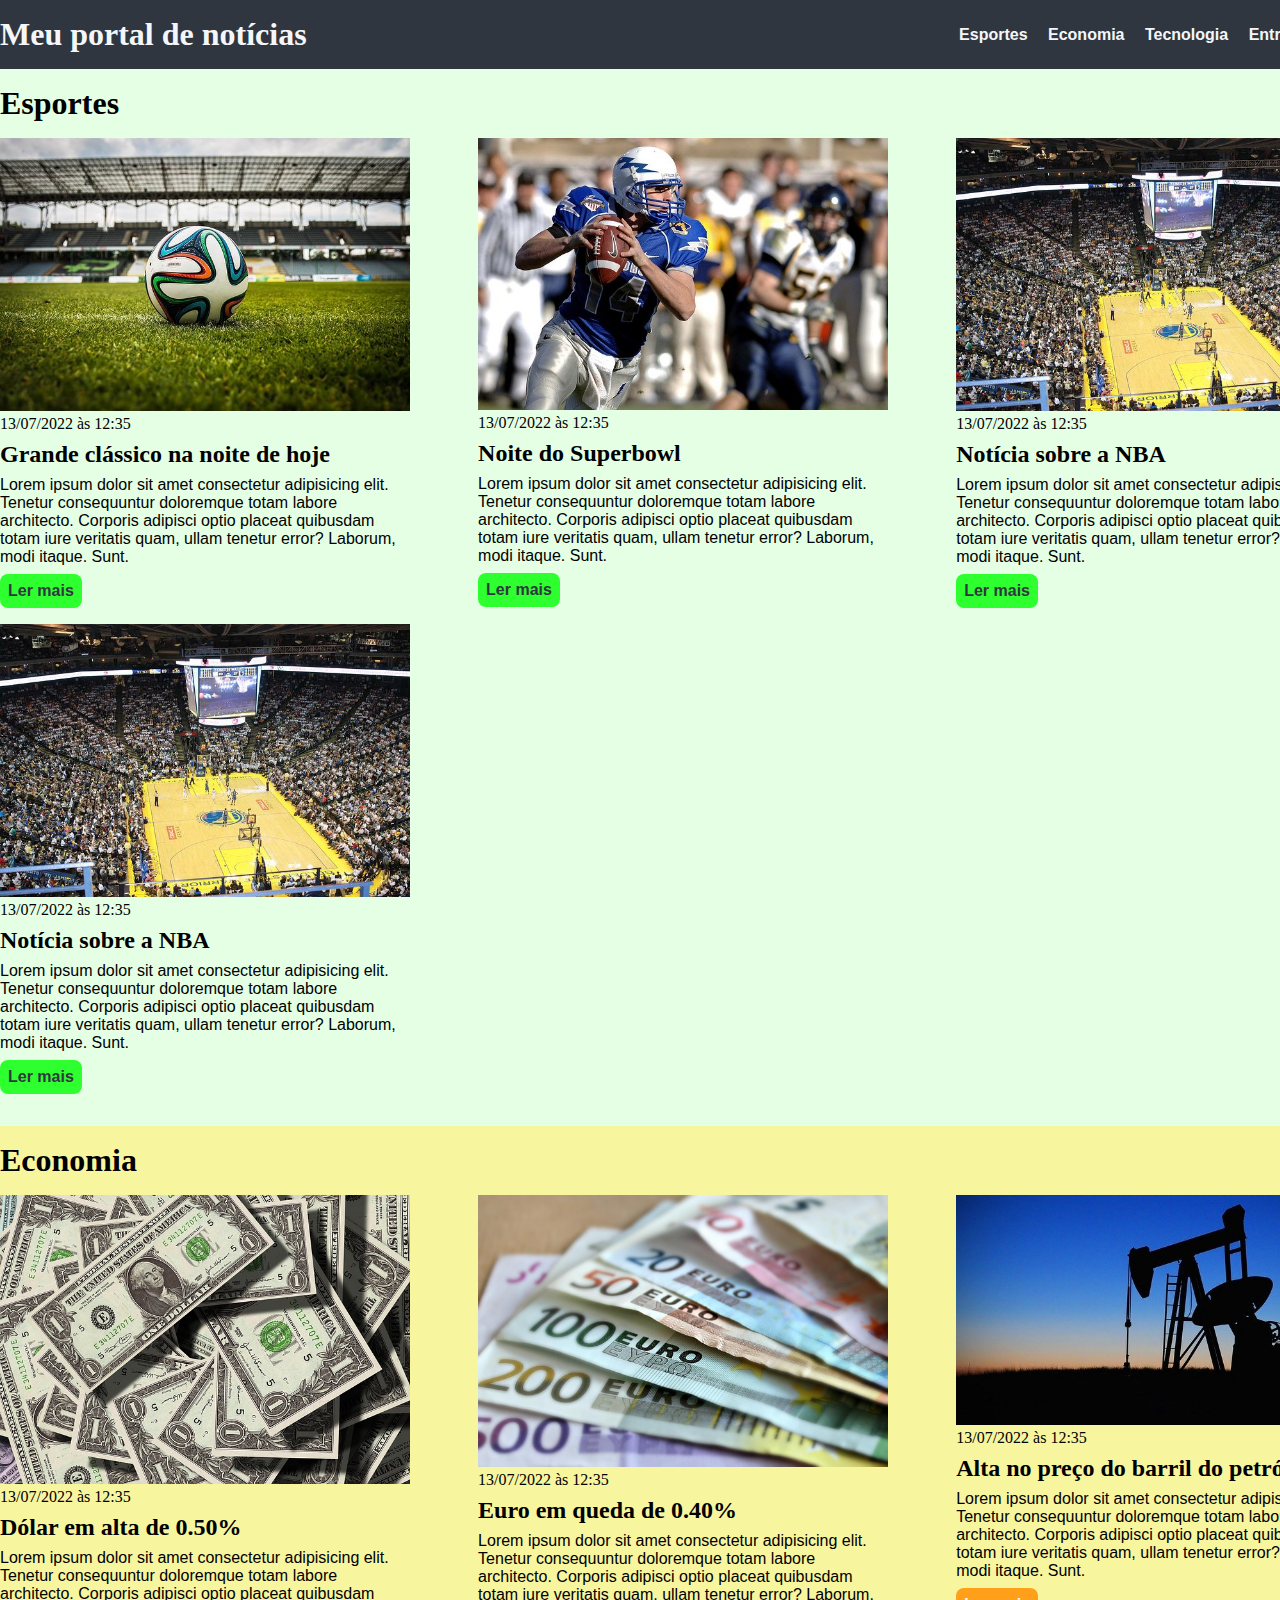
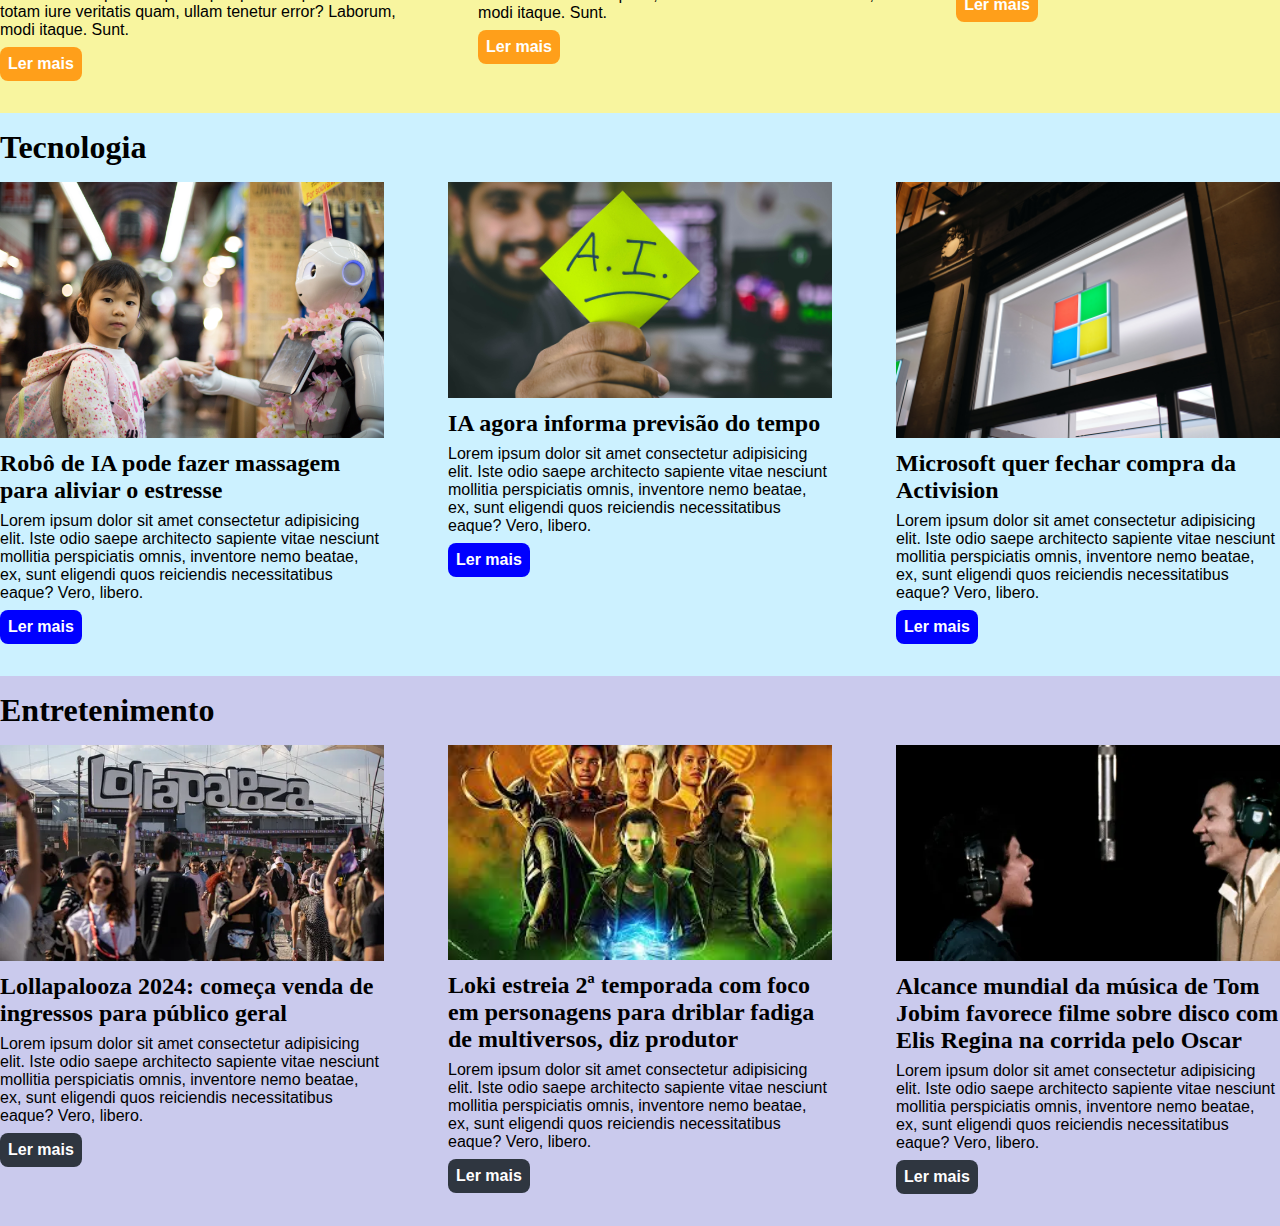
<file: modulo css/index.html>
<!DOCTYPE html>
<html lang="pt-BR">
<head>
    <meta charset="UTF-8">
    <meta http-equiv="X-UA-Compatible" content="IE=edge">
    <meta name="viewport" content="width=device-width, initial-scale=1.0">
    <title>Meu portal de notícias</title>
    <link rel="stylesheet" href="./main.css" />
</head>
<body>
    <header>
        <div class="container">
            <h1>Meu portal de notícias</h1>
            <nav>
                <ul>
                    <li>
                        <a href="#sports" title="Ir para a seção de esportes">Esportes</a>
                    </li>
                    <li>
                        <a href="#economy" title="Ir para a seção de notícias">Economia</a>
                    </li>
                    <li>
                        <a href="#tech">Tecnologia</a>
                    </li>
                    <li>
                        <a href="#entertainment">Entretenimento</a>
                    </li>
                </ul>
            </nav>
        </div>
    </header>
    <section id="sports">
        <div class="container">
            <h2>Esportes</h2>
            <div class="articles">
                <article>
                    <img src="./imagens/futebol.jpg" alt="Bola de futebol no gramado" />
                    <header>
                        <time class="creation-date">13/07/2022 às 12:35</time>
                    </header>
                    <h3>Grande clássico na noite de hoje</h3>
                    <p>
                        Lorem ipsum dolor sit amet consectetur adipisicing elit. Tenetur consequuntur doloremque totam labore architecto. Corporis adipisci optio placeat quibusdam totam iure veritatis quam, ullam tenetur error? Laborum, modi itaque. Sunt.
                    </p>
                    <a href="#" title="Leia a notícia completa">Ler mais</a>
                </article>
                <article>
                    <img src="./imagens/futebol-americano.jpg" alt="Jogador de futebol americano correndo com a bola na mão" />
                    <header>
                        <time class="creation-date">13/07/2022 às 12:35</time>
                    </header>
                    <h3>Noite do Superbowl</h3>
                    <p>
                        Lorem ipsum dolor sit amet consectetur adipisicing elit. Tenetur consequuntur doloremque totam labore architecto. Corporis adipisci optio placeat quibusdam totam iure veritatis quam, ullam tenetur error? Laborum, modi itaque. Sunt.
                    </p>
                    <a href="#" title="Leia a notícia completa">Ler mais</a>
                </article>
                <article>
                    <img src="./imagens/basquete.jpg" title="Vista aérea de uma quadra de basquete" />
                    <header>
                        <time class="creation-date">13/07/2022 às 12:35</time>
                    </header>
                    <h3>Notícia sobre a NBA</h3>
                    <p>
                        Lorem ipsum dolor sit amet consectetur adipisicing elit. Tenetur consequuntur doloremque totam labore architecto. Corporis adipisci optio placeat quibusdam totam iure veritatis quam, ullam tenetur error? Laborum, modi itaque. Sunt.
                    </p>
                    <a href="#" title="Leia a notícia completa">Ler mais</a>
                </article>
                <article>
                    <img src="./imagens/basquete.jpg" title="Vista aérea de uma quadra de basquete" />
                    <header>
                        <time class="creation-date">13/07/2022 às 12:35</time>
                    </header>
                    <h3>Notícia sobre a NBA</h3>
                    <p>
                        Lorem ipsum dolor sit amet consectetur adipisicing elit. Tenetur consequuntur doloremque totam labore architecto. Corporis adipisci optio placeat quibusdam totam iure veritatis quam, ullam tenetur error? Laborum, modi itaque. Sunt.
                    </p>
                    <a href="#" title="Leia a notícia completa">Ler mais</a>
                </article>
            </div>
        </div>
    </section>

    <section id="economy">
        <div class="container">
            <h2>Economia</h2>
            <div class="articles">
                <article>
                    <img src="./imagens/dolares.jpg" alt="Muitos dólares" />
                    <header>
                        <time class="creation-date">13/07/2022 às 12:35</time>
                    </header>
                    <h3>Dólar em alta de 0.50%</h3>
                    <p>
                        Lorem ipsum dolor sit amet consectetur adipisicing elit. Tenetur consequuntur doloremque totam labore architecto. Corporis adipisci optio placeat quibusdam totam iure veritatis quam, ullam tenetur error? Laborum, modi itaque. Sunt.
                    </p>
                    <a href="#" title="Leia a notícia completa">Ler mais</a>
                </article>
                <article>
                    <img src="./imagens/euro.jpg" alt="Várias notas de euro" />
                    <header>
                        <time class="creation-date">13/07/2022 às 12:35</time>
                    </header>
                    <h3>Euro em queda de 0.40%</h3>
                    <p>
                        Lorem ipsum dolor sit amet consectetur adipisicing elit. Tenetur consequuntur doloremque totam labore architecto. Corporis adipisci optio placeat quibusdam totam iure veritatis quam, ullam tenetur error? Laborum, modi itaque. Sunt.
                    </p>
                    <a href="#" title="Leia a notícia completa">Ler mais</a>
                </article>
                <article>
                    <img src="./imagens/petroleo.jpg" alt="Extração de petróleo" />
                    <header>
                        <time class="creation-date">13/07/2022 às 12:35</time>
                    </header>
                    <h3>Alta no preço do barril do petróleo</h3>
                    <p>
                        Lorem ipsum dolor sit amet consectetur adipisicing elit. Tenetur consequuntur doloremque totam labore architecto. Corporis adipisci optio placeat quibusdam totam iure veritatis quam, ullam tenetur error? Laborum, modi itaque. Sunt.
                    </p>
                    <a href="#" title="Leia a notícia completa">Ler mais</a>
                </article>
            </div>
        </div>
    </section>

    <section id="tech">
        <h2>Tecnologia</h2>
        <div class="articles">
            <article>
                <img src="./imagens/robot.jpg" alt="">
                <header>
                    <time class="creation-date"></time>
                </header>
                <h3>Robô de IA pode fazer massagem para aliviar o estresse</h3>
                <p>Lorem ipsum dolor sit amet consectetur adipisicing elit. Iste odio saepe architecto sapiente vitae nesciunt mollitia perspiciatis omnis, inventore nemo beatae, ex, sunt eligendi quos reiciendis necessitatibus eaque? Vero, libero.</p>
                <a href="#" title="Leia a notícia completa">Ler mais</a>
            </article>
            <article>
                <img src="./imagens/ia.jpg" alt="">
                <header>
                    <time class="creation-date"></time>
                </header>
                <h3>IA agora informa previsão do tempo</h3>
                <p>Lorem ipsum dolor sit amet consectetur adipisicing elit. Iste odio saepe architecto sapiente vitae nesciunt mollitia perspiciatis omnis, inventore nemo beatae, ex, sunt eligendi quos reiciendis necessitatibus eaque? Vero, libero.</p>
                <a href="#" title="Leia a notícia completa">Ler mais</a>
            </article>
            <article>
                <img src="./imagens/microsoft.jpg" alt="">
                <header>
                    <time class="creation-date"></time>
                </header>
                <h3>Microsoft quer fechar compra da Activision</h3>
                <p>Lorem ipsum dolor sit amet consectetur adipisicing elit. Iste odio saepe architecto sapiente vitae nesciunt mollitia perspiciatis omnis, inventore nemo beatae, ex, sunt eligendi quos reiciendis necessitatibus eaque? Vero, libero.</p>
                <a href="#" title="Leia a notícia completa">Ler mais</a>
            </article>
        </div>
    </section>

    <section id="entertainment">
        <h2>Entretenimento</h2>
        <div class="articles">
            <article>
                <img src="./imagens/lolla.webp" alt="">
                <header>
                    <time class="creation-date"></time>
                </header>
                <h3>Lollapalooza 2024: começa venda de ingressos para público geral</h3>
                <p>Lorem ipsum dolor sit amet consectetur adipisicing elit. Iste odio saepe architecto sapiente vitae nesciunt mollitia perspiciatis omnis, inventore nemo beatae, ex, sunt eligendi quos reiciendis necessitatibus eaque? Vero, libero.</p>
                <a href="#" title="Leia a notícia completa">Ler mais</a>
            </article>
            <article>
                <img src="./imagens/loki.jpg" alt="">
                <header>
                    <time class="creation-date"></time>
                </header>
                <h3>Loki estreia 2ª temporada com foco em personagens para driblar fadiga de multiversos, diz produtor</h3>
                <p>Lorem ipsum dolor sit amet consectetur adipisicing elit. Iste odio saepe architecto sapiente vitae nesciunt mollitia perspiciatis omnis, inventore nemo beatae, ex, sunt eligendi quos reiciendis necessitatibus eaque? Vero, libero.</p>
                <a href="#" title="Leia a notícia completa">Ler mais</a>
            </article>
            <article>
                <img src="./imagens/elis-e-tom.webp" alt="">
                <header>
                    <time class="creation-date"></time>
                </header>
                <h3>Alcance mundial da música de Tom Jobim favorece filme sobre disco com Elis Regina na corrida pelo Oscar</h3>
                <p>Lorem ipsum dolor sit amet consectetur adipisicing elit. Iste odio saepe architecto sapiente vitae nesciunt mollitia perspiciatis omnis, inventore nemo beatae, ex, sunt eligendi quos reiciendis necessitatibus eaque? Vero, libero.</p>
                <a href="#" title="Leia a notícia completa">Ler mais</a>
            </article>
        </div>
    </section>

</body>
</html>
</file>
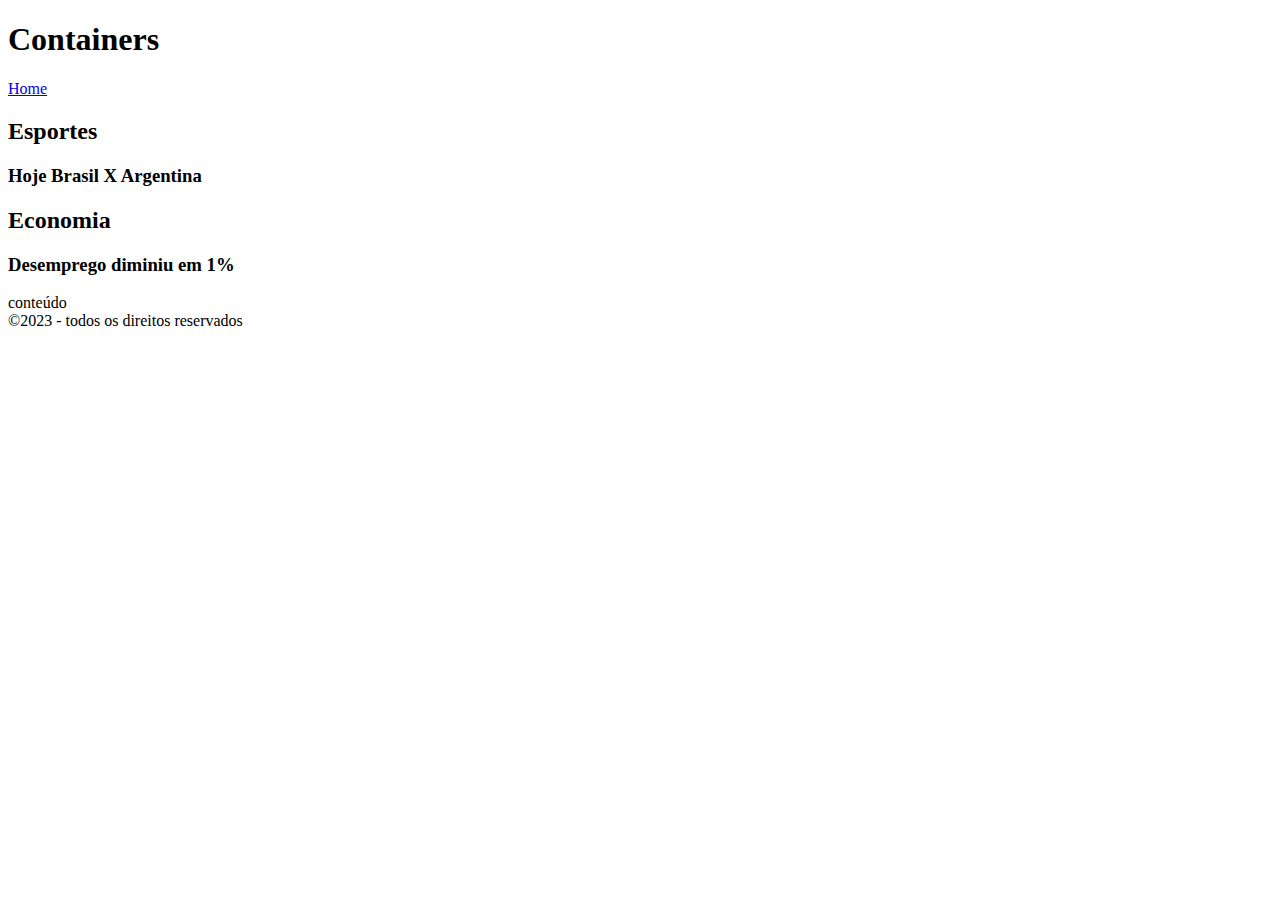
<file: containers.html>
<!DOCTYPE html>
<html lang="pt-br">
<head>
    <meta charset="UTF-8">
    <meta name="viewport" content="width=device-width, initial-scale=1.0">
    <title>Document</title>
</head>
<body>
    <header>
        <h1>Containers</h1>
        <nav>
            <a href="./index.html">Home</a>
        </nav>
    </header>

    <main>
        <div>
            <section>
                <h2>Esportes</h2>
                <article>
                    <h3>Hoje Brasil X Argentina</h3>
                </article>
            </section>
            <section>
                <h2>Economia</h2>
                <article>
                    <h3>Desemprego diminiu em 1%</h3>
                </article>
            </section>
        </div>
    </main>
    <aside>
        conteúdo
    </aside>
    <footer>
        &copy;2023 - todos os direitos reservados
    </footer>
</body>
</html>
</file>
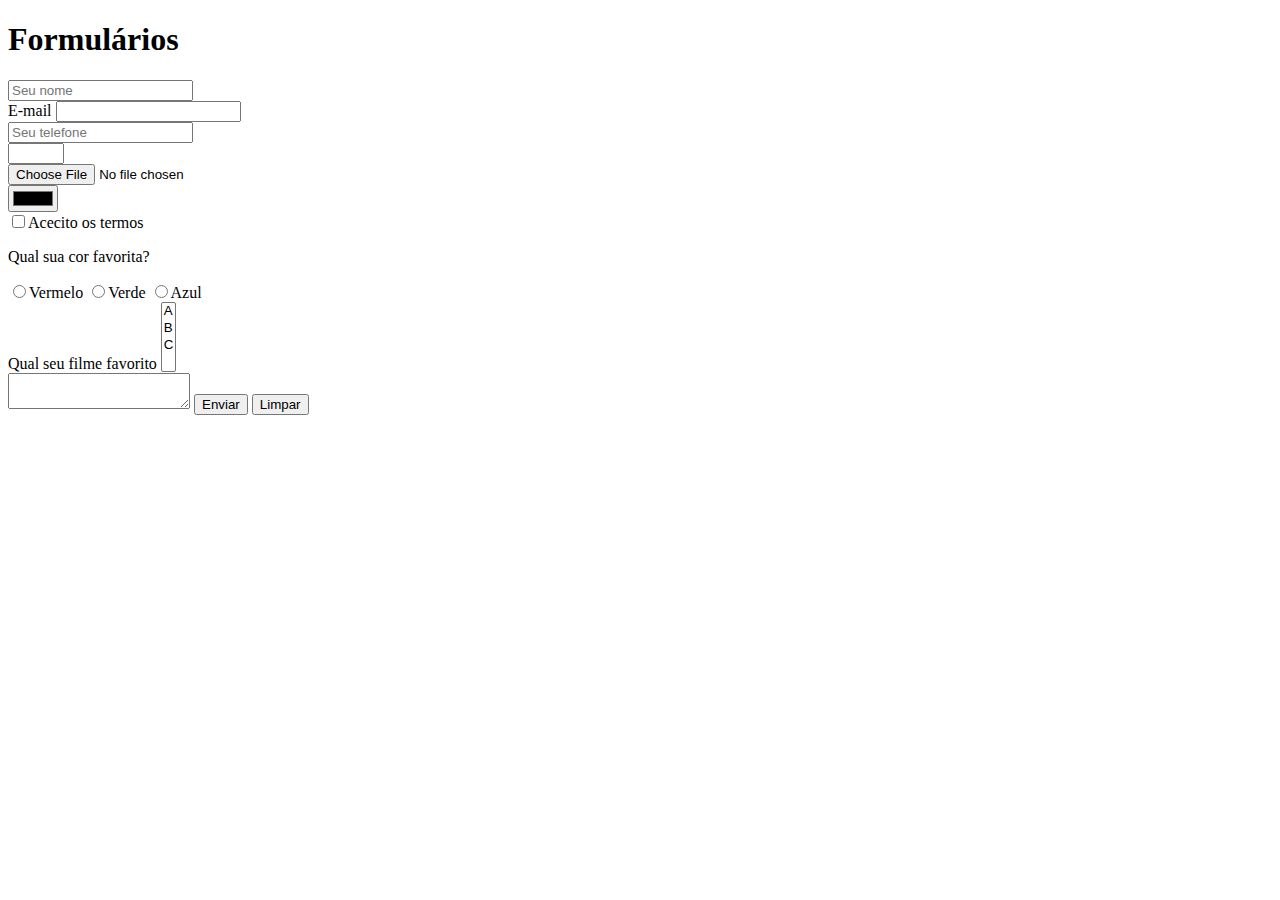
<file: formulario.html>
<!DOCTYPE html>
<html lang="pt-br">
<head>
    <meta charset="UTF-8">
    <meta name="viewport" content="width=device-width, initial-scale=1.0">
    <title>Formulário</title>
</head>
<body>
    <h1>Formulários</h1>
    <form>
        <input type="text" placeholder="Seu nome">
        <br>
        <label for = "email">E-mail</label>
        <input type="email" id="email">
        <br>
        <input type="tel" placeholder="Seu telefone">
        <br>
        <input type="number" max="10" min="2" step="2">
        <br>
        <input type="file">
        <br>
        <input type="color">
        <br>
        <input type="checkbox" id="checkbox-termos"><label for="checkbox-termos">Acecito os termos</label>
        <br>
        <p>
            Qual sua cor favorita?
        </p>
        <input type="radio" name="cor-favorita" id="cor-vermelha"><label for="cor-vermelha">Vermelo</label>
        <input type="radio" name="cor-favorita" id="verde"><label for="verde">Verde</label>
        <input type="radio" name="cor-favorita" id="azul"><label for="azul">Azul</label>
        <br>
        <label>Qual seu filme favorito</label>
        <select multiple>
            <option>A</option>
            <option>B</option>
            <option>C</option>
        </select>
        <br>
        <textarea></textarea>
        <button type="submit">Enviar</button>
        <button type="reset">Limpar</button>
    </form>
</body>
</html>
</file>
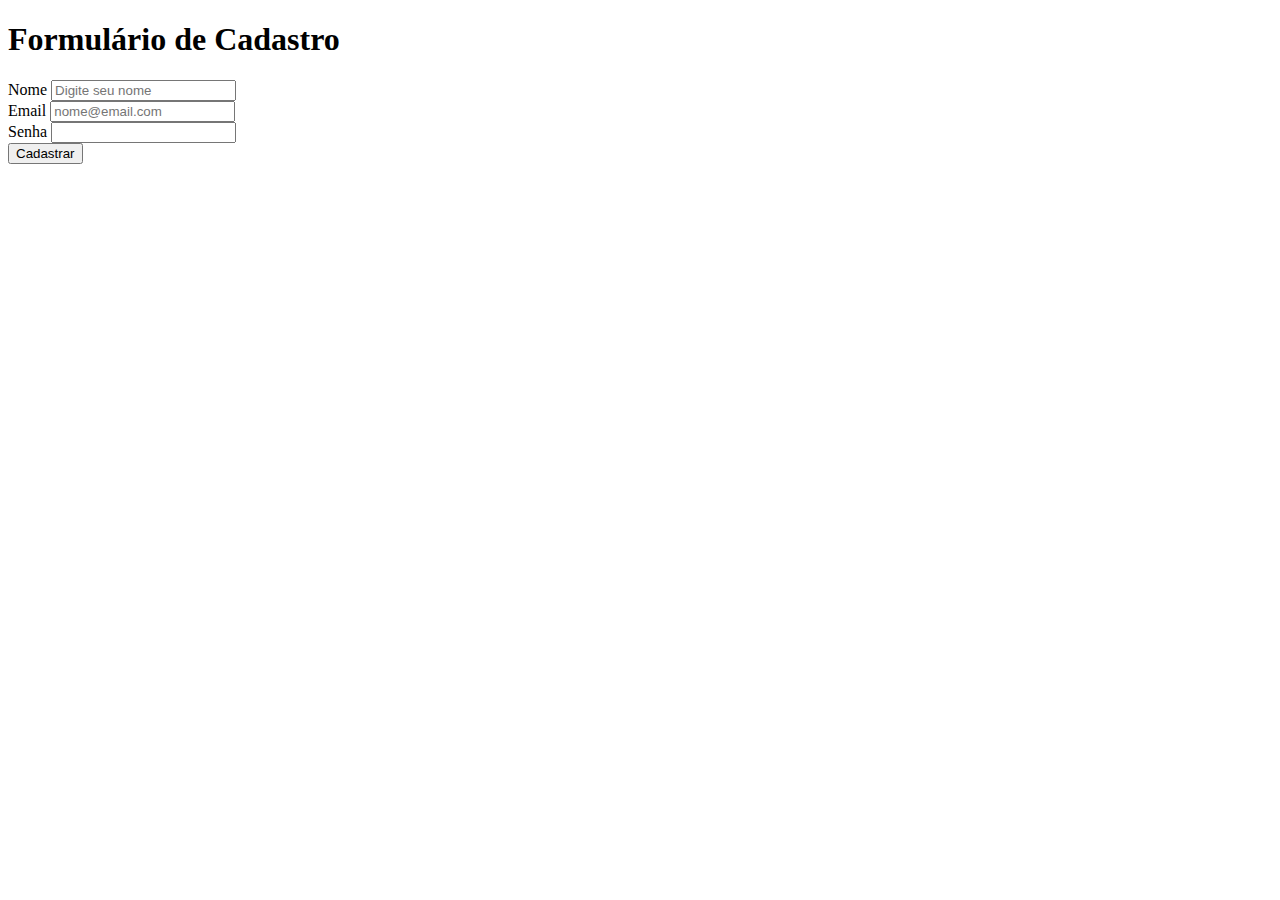
<file: formulario_cadastro.html>
<!DOCTYPE html>
<html lang="pt-br">
<head>
    <meta charset="UTF-8">
    <meta name="viewport" content="width=device-width, initial-scale=1.0">
    <title>Cadastro de Clientes</title>
</head>
<body>
    <h1>Formulário de Cadastro</h1>
    <form>
        <label for="nome">Nome</label>
        <input type="text" name="nome" id="nome" placeholder="Digite seu nome"><br>
        <label for="email">Email</label>
        <input type="email" name="email" id="email" placeholder="nome@email.com"><br>
        <label for="senha">Senha</label>
        <input type="password" name="senha" id="senha"><br>
        <button type="submit">Cadastrar</button>


    </form>
</body>
</html>
</file>
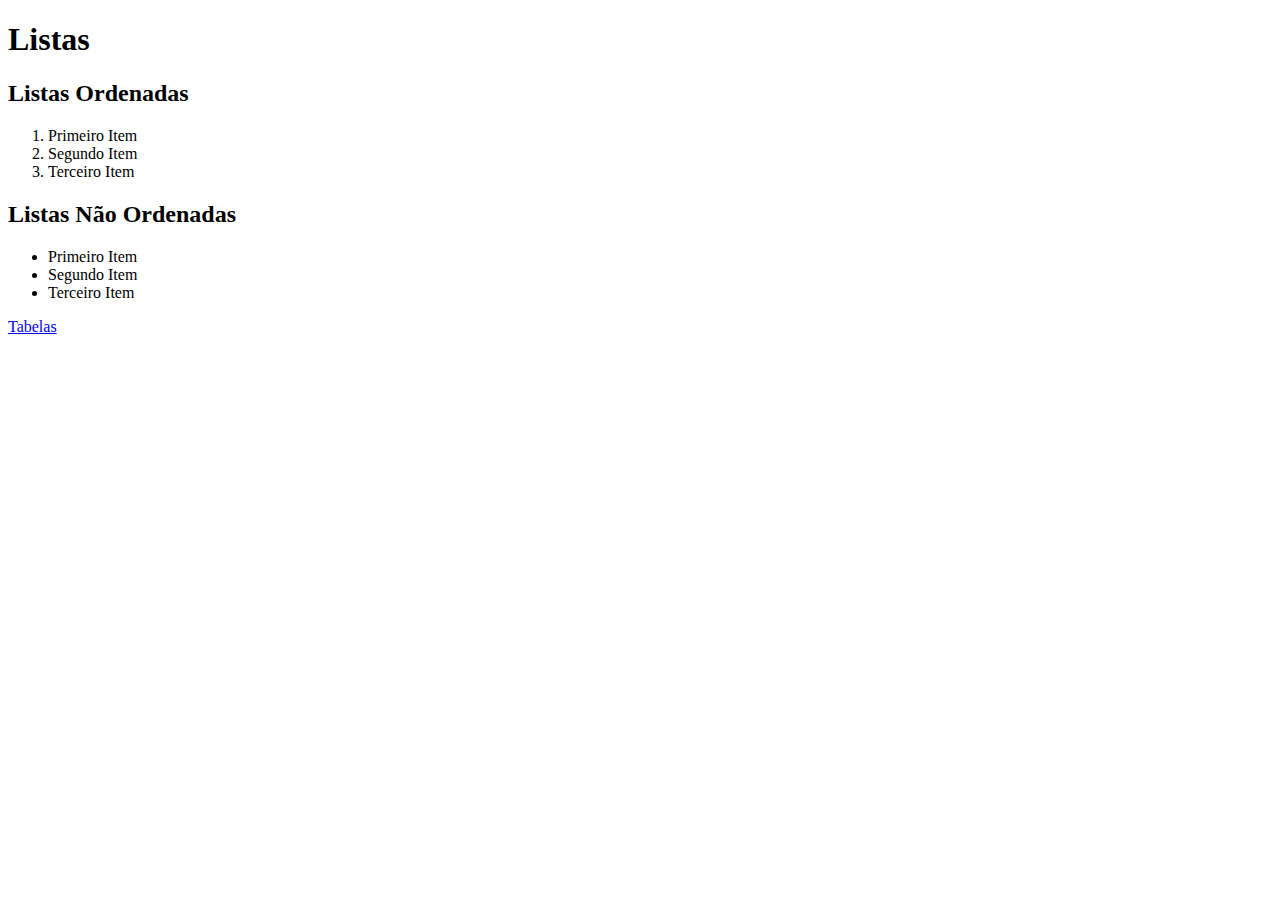
<file: listas.html>
<!DOCTYPE html>
<html lang="pt-br">
<head>
    <meta charset="UTF-8">
    <meta name="viewport" content="width=device-width, initial-scale=1.0">
    <title>Listas</title>
</head>
<body>
    <header>
        <h1>Listas</h1>
    </header>
    <main>
        <section>
            <h2>Listas Ordenadas</h2>
            <ol>
                <li>Primeiro Item</li>
                <li>Segundo Item</li>
                <li>Terceiro Item</li>
            </ol>
        </section>
        <section>
            <h2>Listas Não Ordenadas</h2>
            <ul>
                <li>Primeiro Item</li>
                <li>Segundo Item</li>
                <li>Terceiro Item</li>
            </ul>
            <a href="./tabelas.html">Tabelas</a>
        </section>
    </main>
</body>
</html>
</file>
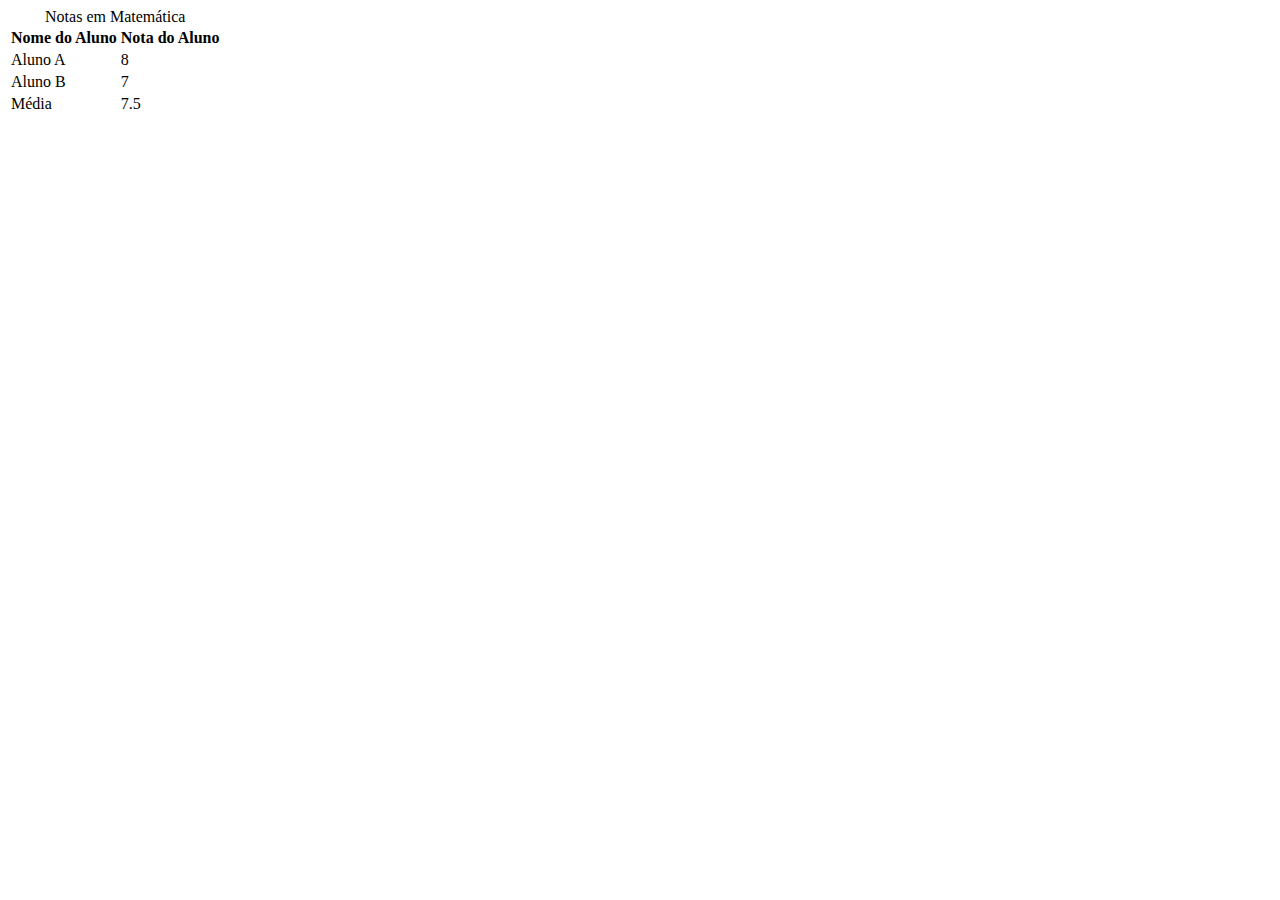
<file: tabelas.html>
<!DOCTYPE html>
<html lang="pt-br">
<head>
    <meta charset="UTF-8">
    <meta name="viewport" content="width=device-width, initial-scale=1.0">
    <title>Tabelas</title>
</head>
<body>
    <table>
        <caption>Notas em Matemática</caption>
        <thead>
            <tr>
                <th>Nome do Aluno</th>
                <th>Nota do Aluno</th>
            </tr>
        </thead>
        <tbody>
            <tr>
                <td>Aluno A</td>
                <td>8</td>
            </tr>
            <tr>
                <td>Aluno B</td>
                <td>7</td>
            </tr>
        </tbody>
        <tfoot>
            <tr>
                <td>Média</td>
                <td>7.5</td>
            </tr>
        </tfoot>
    </table>
    
</body>
</html>
</file>
<file: modulo css/main.css>
* {
    box-sizing: border-box;
    margin: 0;
    padding: 0;
}

body > header{ /*filho direto do body*/
    background-color: #2f3640;
    padding: 16px 0;
    color: #f5f6fa;
}

header .container{
    display: flex;
    align-items: center;
    justify-content: space-between;
}

header li {
    display: inline;
    font-family: Arial, Helvetica, sans-serif;
    font-weight: bold;
    margin-left: 16px;
}

header li a {
    color: #f5f6fa;
    text-decoration: none;

}

.container {
    width: 1366px;
    margin: 0 auto;
}

.articles{
    display: flex;
    flex-wrap: wrap;
    justify-content: space-between;
}

.articles article img {
   /* height: 180px;*/
   width: 100%;
}

.articles article {
    width: 30%;
}

section {
    padding: 16px 0;
}

section h2,
.articles article {
    margin-bottom: 16px;
}

.articles article h3 {
    margin-top: 8px;
    margin-bottom: 8px;
}

.articles article a {
    background-color: blue;
    color: #fff;
    padding: 8px;
    display: inline-block;
    text-decoration: none;
    border-radius: 8px;
    font-weight: bold;
    margin-top: 8px;
}

.articles article a:hover{
    text-decoration: underline;
}

.articles article p, 
.articles article a {
    font-family: Arial, Helvetica, sans-serif;
}

.articles article h3 {
    font-size: 24px;
}

section h2 {
    font-size: 32px;
}

#sports {
    background-color: rgba(0,255,0,0.1);
}

#sports .articles article a {
    background-color: rgba(0,255,0,0.8);
    color: #2f3640;
}

#economy {
    background-color: #f8f59f ;
}

#economy .articles article a {
    background-color: #ff9f1a;
}

#tech {
    background-color: rgba(0, 183, 255, 0.2);
}

#entertainment {
    background-color: rgb(202, 202, 237);
}

#entertainment .articles article a {
    background-color: #2f3640;
}
</file>
